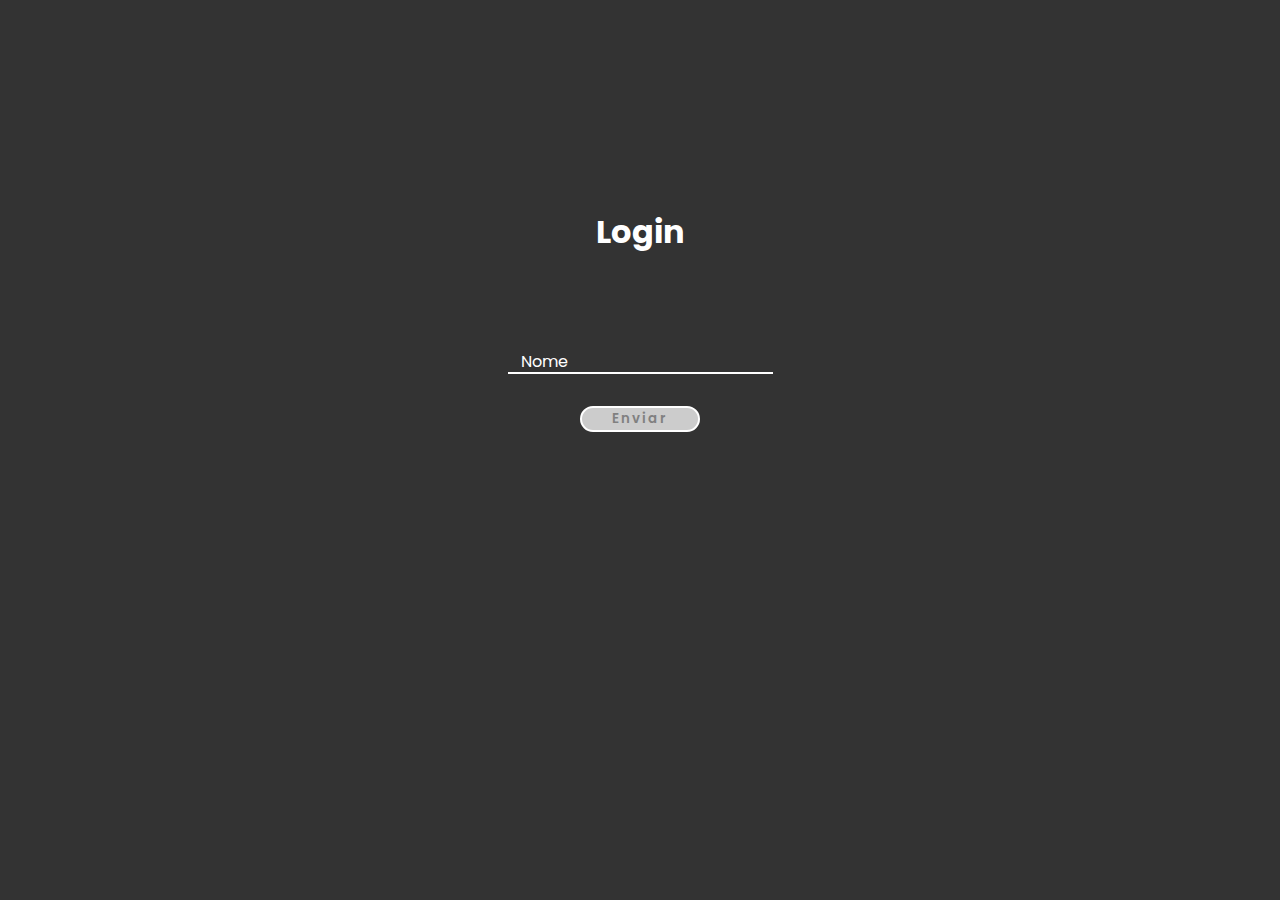
<file: index.html>
<!DOCTYPE html>
<html lang="pt-br">
<head>
    <meta charset="UTF-8">
    <meta name="viewport" content="width=device-width, initial-scale=1.0">
    <link rel="stylesheet" href="estilos/login.css">
    <script src="js/login.js" defer></script>
    <title>Login</title>
</head>
<body>
    <main>
        <h1>Login</h1>
        <form>
            <input type="text" required>
            <label for="text">Nome</label>
            <button type="submit" disabled>Enviar</button>
        </form>
    </main>
</body>
</html>
</file>
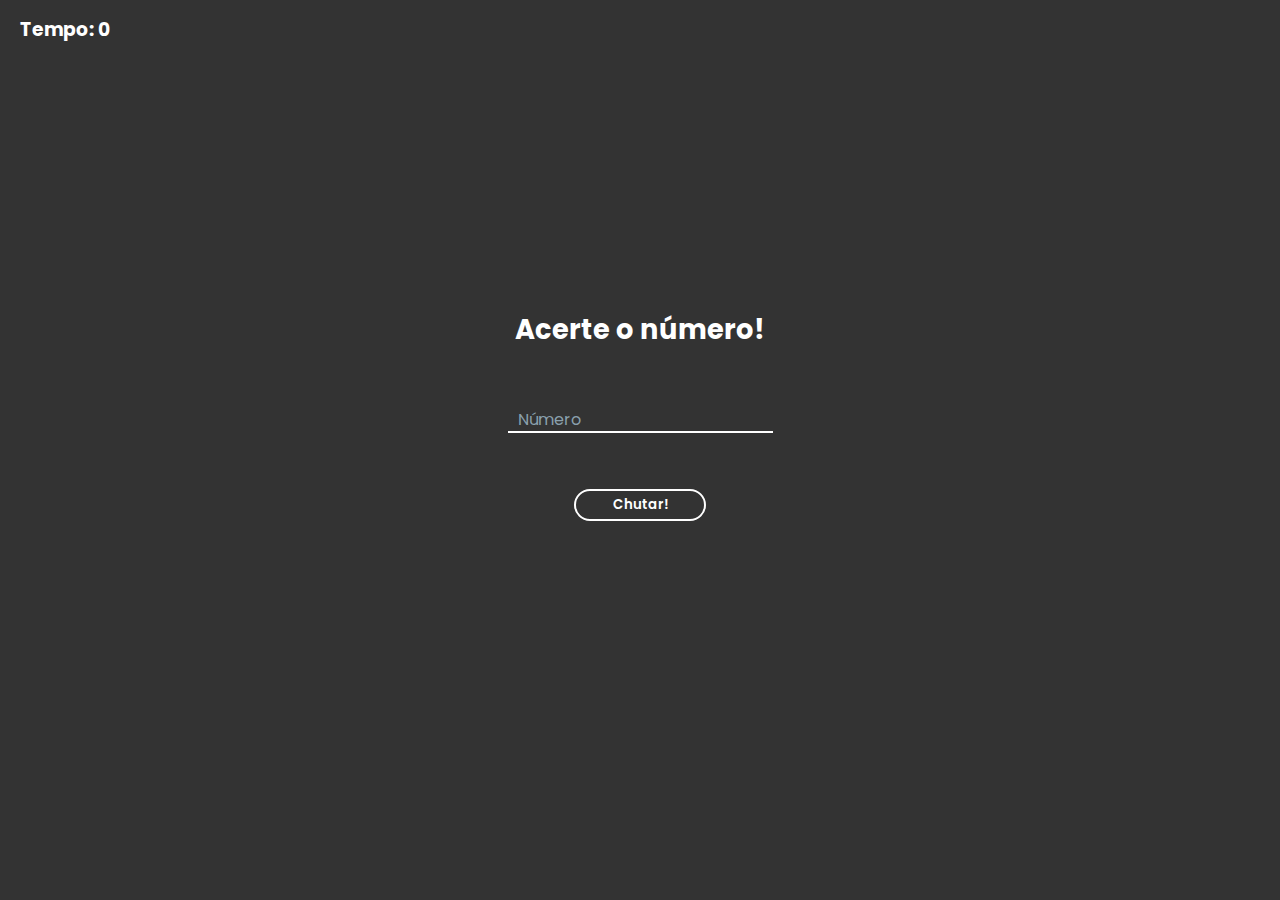
<file: jogo.html>
<!DOCTYPE html>
<html lang="pt-br">
<head>
    <meta charset="UTF-8">
    <meta name="viewport" content="width=device-width, initial-scale=1.0">
    <link rel="stylesheet" href="./estilos/style.css">
    <script src="./js/main.js" defer></script>
    <title>Adivinhe o número!</title>
</head>
<body>
    <main>
        <article>
            <span></span>
        </article>
        <form class="quad">
            <h3>Acerte o número!</h3>

            <input type="number" required placeholder="">
            <label for="number">Número</label>

            <button action="submit">Chutar!</button>
        </form>
        <div class="tempo">
            <h3>Tempo: <span>0</span></h3>
        </div>
    </main>
</body>
</html>
</file>
<file: estilos/login.css>
@import url('https://fonts.googleapis.com/css2?family=Poppins:ital,wght@0,100;0,200;0,400;0,600;0,700;0,800;1,900&display=swap');
*{
    margin: 0;
    padding: 0;
    box-sizing: border-box;
    list-style-type: none;
    text-decoration: none;
    font-family: 'Poppins', sans-serif;
}

*::selection{
    background-color: rgb(49, 30, 30);
    color: white;
}

body{
    background-color: rgb(51, 51, 51);
}

main{
    display: flex;
    justify-content: center;
    align-items: center;
    flex-direction: column;
    height: 40em;
    padding: 20px;
    gap: 6rem;
}

main form{
    display: flex;
    justify-content: center;
    align-items: center;
    flex-direction: column;
    gap: 2rem;
    position: relative;
}

main h1{
    color: white;
}

form input{
    background-color: transparent;
    border: none;
    outline: none;
    border-bottom: 2px solid white;
    padding: 0 4px;
    color: white;
}

form label{
    position: absolute;
    bottom: 72%;
    left: 5%;
    pointer-events: none;
    transition: .4s;
    color: white;
}

form input:focus ~ label,
form input:valid ~ label{
    bottom: 100%;
}

form button{
    padding: 1px 30px;
    border-radius: 30px;
    background-color: transparent;
    border: 2px solid white;
    outline: none;
    color: white;
    transition: .4s;
    cursor: pointer;
    font-weight: 600;
    letter-spacing: 2px;
}

form button:disabled{
    color: grey;
    background-color: #ccc;
}

form button:enabled:hover{
    background-color: white;
    color: black;
}
</file>
<file: estilos/style.css>
@import url('https://fonts.googleapis.com/css2?family=Poppins:ital,wght@0,100;0,200;0,400;0,600;0,700;0,800;1,900&display=swap');
*{
    margin: 0;
    padding: 0;
    box-sizing: border-box;
    list-style-type: none;
    text-decoration: none;
    font-family: 'Poppins', sans-serif;
}

*::selection{
    background-color: rgb(49, 30, 30);
    color: white;
}

body{
    background-color: rgb(51, 51, 51);
}

main{
    display: flex;
    justify-content: center;
    align-items: center;
    height: 70vh;
    padding: 20px;
}

.tempo{
    position: absolute;
    top: 15px;
    left: 20px;
    color: white;
}

article{
    position: absolute;
    top: 5%;
    background-color: rgb(26, 26, 26);
    width: 470px;
    max-height: 0;
    overflow: hidden;
    transition: .5s;
    display: flex;
    justify-content: center;
    align-items: center;
}

article.animei{
    max-height: 11.5vh;
    padding: 20px;
}

article span{
    color: white;
    transition: .4s;
    width: 95%;
    text-align: center;
}

.quad{
    display: flex;
    flex-direction: column;
    position: absolute;
    gap: 3.5rem;
    align-items: center;
    margin-top: 200px;
}

.quad h3{
    text-align: center;
    font-size: 1.7rem;
    color: white;
}

.quad input{
    position: relative;
    appearance: textfield;
    background-color: transparent;
    border: none;
    border-bottom: 2px solid white;
    outline: none;
    width: 100%;
    color: white;
    padding: 2px 4px;
}

.quad input:not(:placeholder-shown):invalid + label {
    bottom: 50%;
  }

.quad input:focus + label,
.quad input:valid + label{
    bottom: 50%;
}

.quad label{
    position: absolute;
    bottom: 42%;
    left: 4%;
    pointer-events: none;
    transition: .4s;
    color: rgb(138, 160, 173);
}

.quad button{
    background-color: transparent;
    border: 2px solid white;
    outline: none;
    width: 50%;
    border-radius: 40px;
    padding: 4px 0;
    cursor: pointer;
    color: white;
    transition: .4s;
    font-weight: 600;
}

.quad button:hover{
    width: 60%;
    background-color: white;
    color: black;
    box-shadow: 0px 4px grey, 0 8px rgb(34, 34, 34), 0 10px rgb(14, 14, 14);
}

@media (max-width: 486px){
    article{
        width: 90%;
    }
}
</file>
